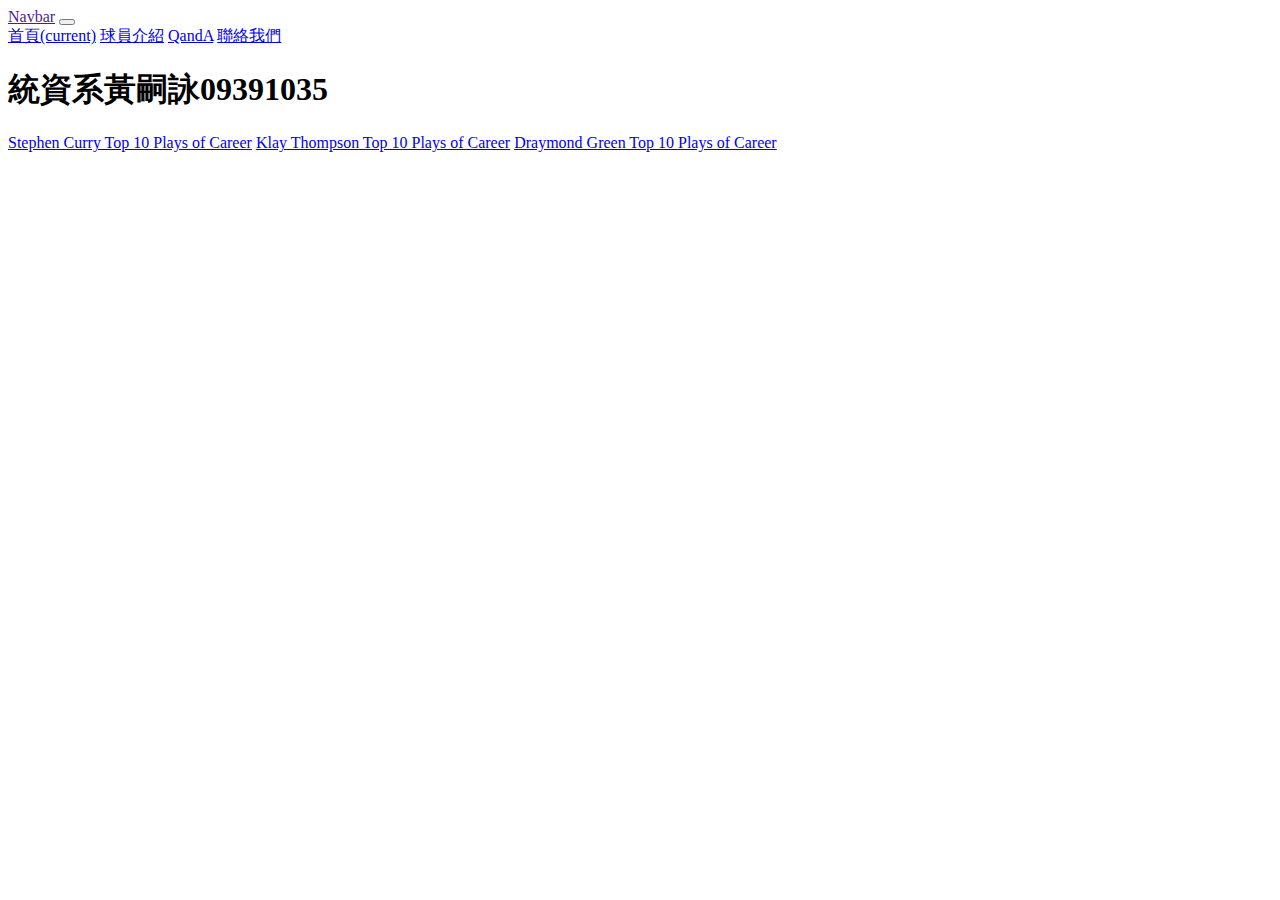
<file: index.html>
<!doctype html>
<html>

<head>
	<meta charset="utf-8">
	<!--分頁顯示的名稱 A-3 -->
	<title>09391035-黃嗣詠-金洲勇士隊球員介紹</title>
	
<!--  引入自己寫的CSS  A-2-->

	<link href="style.css" rel="stylesheet" type="text/css">
	
<!--ctrl+/ 打註解 : 這4個link 是給 bootstrap用的 B-1 -->
<link rel="stylesheet" href="https://stackpath.bootstrapcdn.com/bootstrap/4.2.1/css/bootstrap.min.css" integrity="sha384-GJzZqFGwb1QTTN6wy59ffF1BuGJpLSa9DkKMp0DgiMDm4iYMj70gZWKYbI706tWS" crossorigin="anonymous">
<link href="style.css" rel="stylesheet" type="text/css">
<script src="https://code.jquery.com/jquery-3.3.1.slim.min.js" integrity="sha384-q8i/X+965DzO0rT7abK41JStQIAqVgRVzpbzo5smXKp4YfRvH+8abtTE1Pi6jizo" crossorigin="anonymous"></script>
       
	<script src="https://cdnjs.cloudflare.com/ajax/libs/popper.js/1.14.6/umd/popper.min.js" integrity="sha384-wHAiFfRlMFy6i5SRaxvfOCifBUQy1xHdJ/yoi7FRNXMRBu5WHdZYu1hA6ZOblgut" crossorigin="anonymous"></script>
       
<script src="https://stackpath.bootstrapcdn.com/bootstrap/4.2.1/js/bootstrap.min.js" integrity="sha384-B0UglyR+jN6CkvvICOB2joaf5I4l3gm9GU6Hc1og6Ls7i6U/mkkaduKaBhlAXv9k" crossorigin="anonymous"></script>	
	


</head>	
	  
<body>

<!--給導覽列一個名字，叫做"bar"-->
<section id="bar">
		<nav class="navbar navbar-expand-md navbar-light bg-light">
			<a class="navbar-brand" href="">Navbar</a>
			<button class="navbar-toggler" type="button" data-toggle="collapse" data-target="#navbarSupportedContent" aria-controls="navbarSupportedContent" aria-expanded="false" aria-label="Toggle navigation">
				<span class="navbar-toggler-icon"></span>
			</button>


			<div class="collapse navbar-collapse" id="navbarSupportedContent">
					<div class="navbar-nav mr-auto">
						<!--class中的 avtive 代表被選擇中，所以在index.html中，active效果要放在"首頁"這個字上，在intro.html中，active效果要放在"自我介紹"這個字上-->
					<a class="nav-item nav-link active" href="index.html">首頁<span class="sr-only">(current)</span></a>
					<a class="nav-item nav-link" href="intro.html">球員介紹</a>
					<a class="nav-item nav-link" href="QA.html">QandA</a>
					<a class="nav-item nav-link" href="contact.html">聯絡我們</a>
				</div>
	
			</div>
			
		</nav>

</section>
	
<!--給jumbotron一個名稱，叫做 "first"-->
<section id="first">
  <!--套用jumbotron的樣式-->
  <div class="jumbotron">
		<!--將自己的科系名字學號套用乾淨的<h1>樣式-->
  		<h1>統資系黃嗣詠09391035</h1>
			<!--新增一個按鈕，套用btn-danger樣式，設定超連結href:到youtube、銘傳官網、XX系官網，而且是開一個新分頁 target="_blank"-->
			
			<!-- C-5 參考連結: https://bootstrap.hexschool.com/docs/4.2/components/buttons/ -->
			<a class="btn btn-danger" href="https://www.youtube.com/watch?v=2CHT0q8QBy4" target="_blank" role="button" >Stephen Curry Top 10 Plays of Career</a>
			<a class="btn btn-secondary" href="https://www.youtube.com/watch?v=kClWLPXGRZ8" target="_blank" role="button">Klay Thompson Top 10 Plays of Career</a>
			<a class="btn btn-success" href="https://www.youtube.com/watch?v=25E2QsXhF1g" target="_blank" role="button">Draymond Green Top 10 Plays of Career</a>
  </div>
</section>
	

	
	
</body>
</html>
</file>
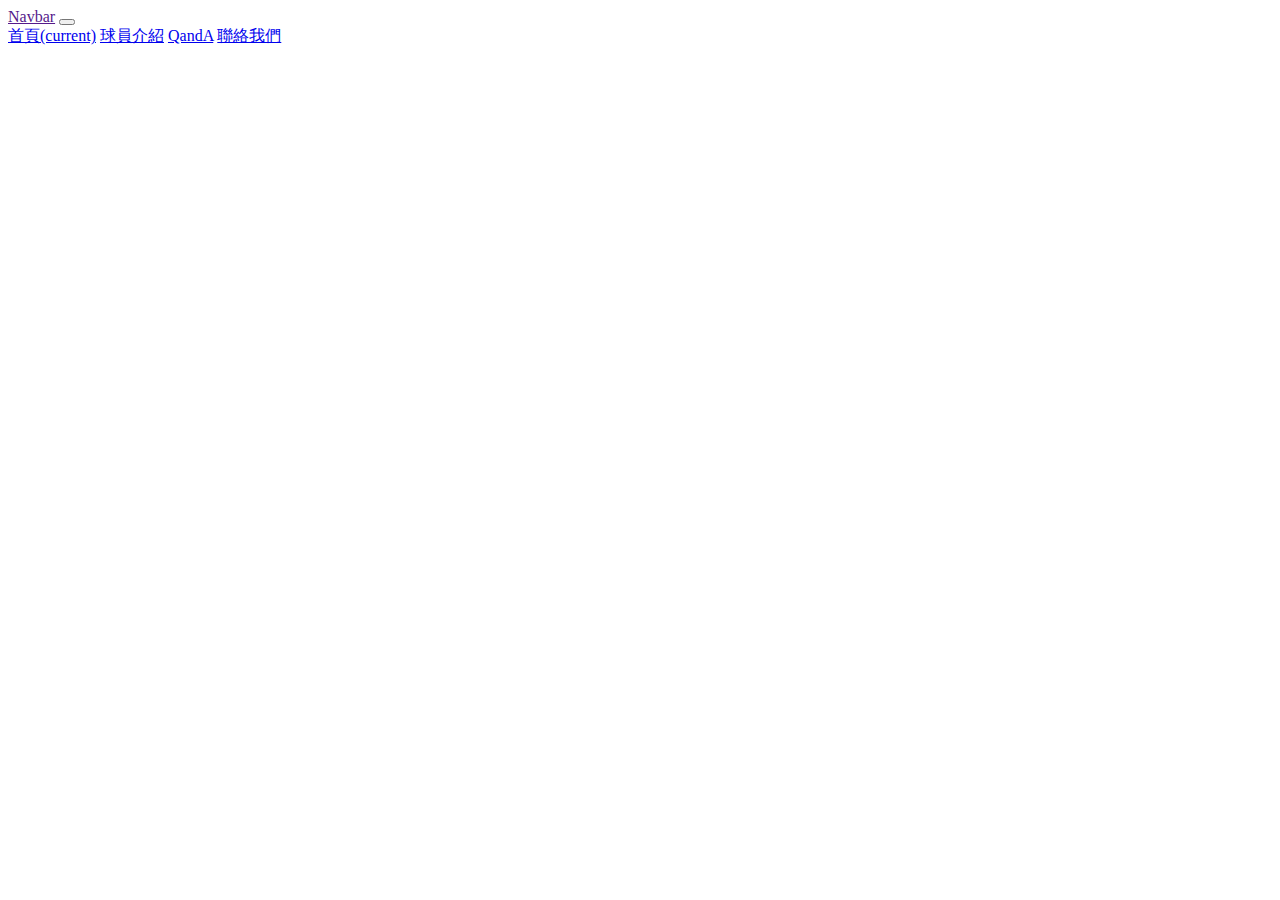
<file: contact.html>
<!doctype html>
<html>
<head>
<meta charset="utf-8">
<!--分頁顯示的名稱  A-4 -->
<title>聯絡我們</title>
		
<!--  引入自己寫的CSS  A-2-->
	<link href="style.css" rel="stylesheet" type="text/css">
	
	
<!--ctrl+/ 打註解 : 這4個link 是給 bootstrap用的 B-2 -->
<link rel="stylesheet" href="https://stackpath.bootstrapcdn.com/bootstrap/4.2.1/css/bootstrap.min.css" integrity="sha384-GJzZqFGwb1QTTN6wy59ffF1BuGJpLSa9DkKMp0DgiMDm4iYMj70gZWKYbI706tWS" crossorigin="anonymous">
	 
	<script src="https://code.jquery.com/jquery-3.3.1.slim.min.js" integrity="sha384-q8i/X+965DzO0rT7abK41JStQIAqVgRVzpbzo5smXKp4YfRvH+8abtTE1Pi6jizo" crossorigin="anonymous"></script>
       
	<script src="https://cdnjs.cloudflare.com/ajax/libs/popper.js/1.14.6/umd/popper.min.js" integrity="sha384-wHAiFfRlMFy6i5SRaxvfOCifBUQy1xHdJ/yoi7FRNXMRBu5WHdZYu1hA6ZOblgut" crossorigin="anonymous"></script>
       
	<script src="https://stackpath.bootstrapcdn.com/bootstrap/4.2.1/js/bootstrap.min.js" integrity="sha384-B0UglyR+jN6CkvvICOB2joaf5I4l3gm9GU6Hc1og6Ls7i6U/mkkaduKaBhlAXv9k" crossorigin="anonymous"></script>


</head>

<body>
<section id="bar">
		<nav class="navbar navbar-expand-md navbar-light bg-light">
			<a class="navbar-brand" href="">Navbar</a>
			<button class="navbar-toggler" type="button" data-toggle="collapse" data-target="#navbarSupportedContent" aria-controls="navbarSupportedContent" aria-expanded="false" aria-label="Toggle navigation">
				<span class="navbar-toggler-icon"></span>
			</button>


			<div class="collapse navbar-collapse" id="navbarSupportedContent">
					<div class="navbar-nav mr-auto">
						<!--class中的 avtive 代表被選擇中，所以在index.html中，active效果要放在"首頁"這個字上，在intro.html中，active效果要放在"自我介紹"這個字上-->
					<a class="nav-item nav-link active" href="index.html">首頁<span class="sr-only">(current)</span></a>
					<a class="nav-item nav-link" href="intro.html">球員介紹</a>
					<a class="nav-item nav-link" href="QA.html">QandA</a>
					<a class="nav-item nav-link" href="contact.html">聯絡我們</a>	
				
				</div>
	
			</div>
			
		</nav>

</section>
<section id="location">
<iframe src="https://www.google.com/maps/embed?pb=!1m18!1m12!1m3!1d3616.444552688205!2d121.3416973381645!3d24.98500592506857!2m3!1f0!2f0!3f0!3m2!1i1024!2i768!4f13.1!3m3!1m2!1s0x0%3A0x9e595042c9c1697!2z6YqY5YKz5aSn5a2455Sf54mp56eR5oqA5a2457O75oeJ55So55Sf54mp56eR5oqA5a-m6amX5a6k!5e0!3m2!1szh-TW!2stw!4v1622085162747!5m2!1szh-TW!2stw" width="600" height="450" style="border:0;" allowfullscreen="" loading="lazy"></iframe>










</section>






















</body>







</html>
</file>
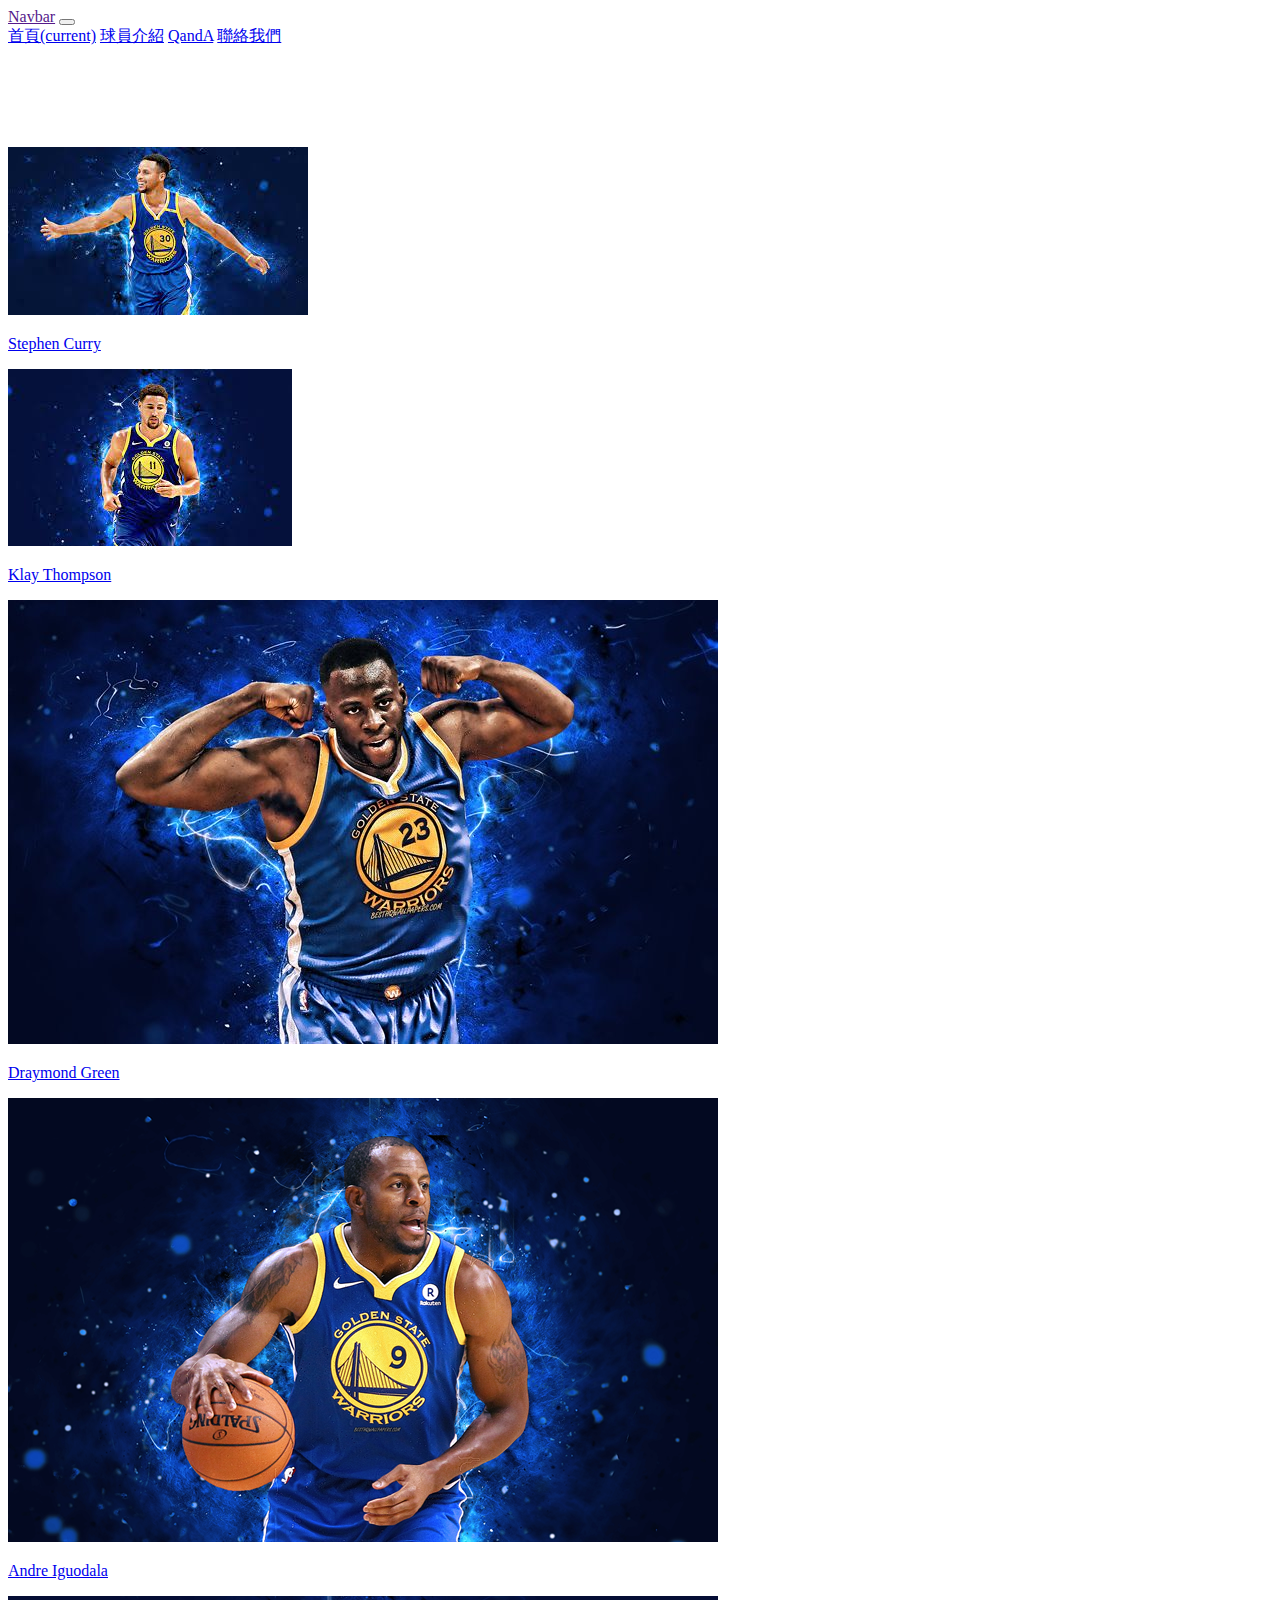
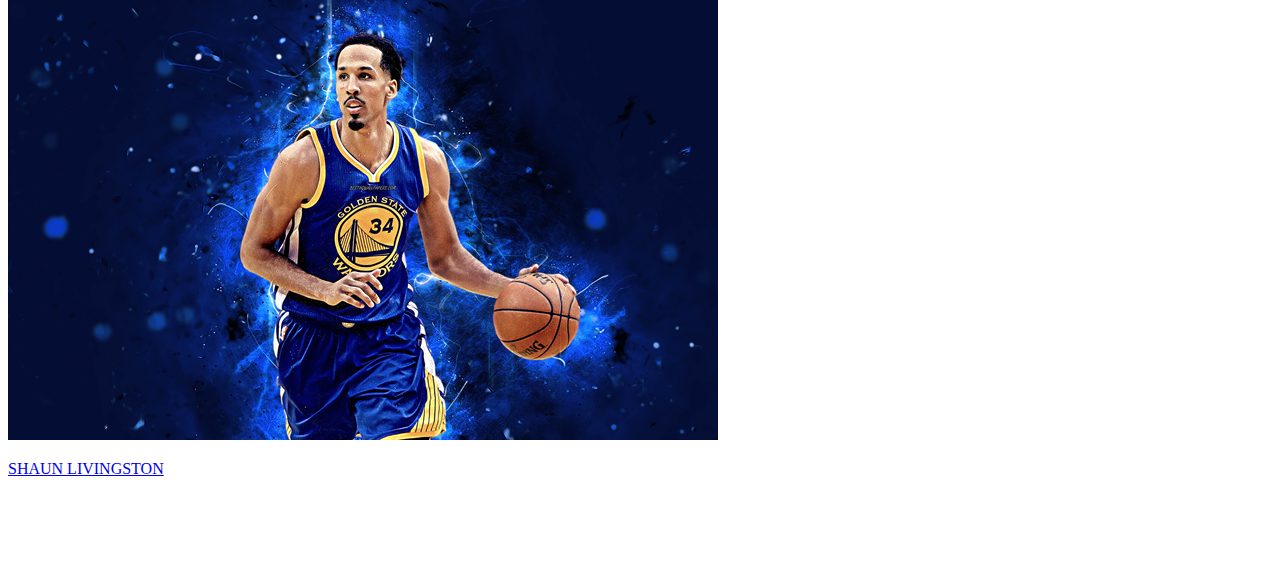
<file: intro.html>
<!doctype html>
<html>
<head>
<meta charset="utf-8">
<!--分頁顯示的名稱  A-4 -->
<title>自我介紹</title>
		
<!--  引入自己寫的CSS  A-2-->
	<link href="style.css" rel="stylesheet" type="text/css">
	
	
<!--ctrl+/ 打註解 : 這4個link 是給 bootstrap用的 B-2 -->
<link rel="stylesheet" href="https://stackpath.bootstrapcdn.com/bootstrap/4.2.1/css/bootstrap.min.css" integrity="sha384-GJzZqFGwb1QTTN6wy59ffF1BuGJpLSa9DkKMp0DgiMDm4iYMj70gZWKYbI706tWS" crossorigin="anonymous">
	 
	<script src="https://code.jquery.com/jquery-3.3.1.slim.min.js" integrity="sha384-q8i/X+965DzO0rT7abK41JStQIAqVgRVzpbzo5smXKp4YfRvH+8abtTE1Pi6jizo" crossorigin="anonymous"></script>
       
	<script src="https://cdnjs.cloudflare.com/ajax/libs/popper.js/1.14.6/umd/popper.min.js" integrity="sha384-wHAiFfRlMFy6i5SRaxvfOCifBUQy1xHdJ/yoi7FRNXMRBu5WHdZYu1hA6ZOblgut" crossorigin="anonymous"></script>
       
	<script src="https://stackpath.bootstrapcdn.com/bootstrap/4.2.1/js/bootstrap.min.js" integrity="sha384-B0UglyR+jN6CkvvICOB2joaf5I4l3gm9GU6Hc1og6Ls7i6U/mkkaduKaBhlAXv9k" crossorigin="anonymous"></script>


</head>

<body>

<!--給導覽列一個名字，叫做"bar"-->

<!-- D-1 複製index.html 裡的導覽列, 一整個section 都要複製 -->
<section id="bar">
		<nav class="navbar navbar-expand-md navbar-light bg-light">
			<a class="navbar-brand" href="">Navbar</a>
			<button class="navbar-toggler" type="button" data-toggle="collapse" data-target="#navbarSupportedContent" aria-controls="navbarSupportedContent" aria-expanded="false" aria-label="Toggle navigation">
				<span class="navbar-toggler-icon"></span>
			</button>


			<div class="collapse navbar-collapse" id="navbarSupportedContent">
					<div class="navbar-nav mr-auto">
						<!--class中的 avtive 代表被選擇中，所以在index.html中，active效果要放在"首頁"這個字上，在intro.html中，active效果要放在"自我介紹"這個字上-->
					<a class="nav-item nav-link" href="index.html">首頁<span class="sr-only">(current)</span></a>
					<a class="nav-item nav-link active" href="intro.html">球員介紹</a>
					<a class="nav-item nav-link" href="QA.html">QandA</a>
					<a class="nav-item nav-link" href="contact.html">聯絡我們</a>
				</div>
	
			</div>
			
		</nav>

</section>



	
	
<section id="introsecond">
	<div class="container">
	<div class="row">
	
		<div class="col-4">  
		<a href="https://www.espn.com/nba/player/_/id/3975/stephen-curry" target="_blank">
		<div class="card" style="width: 18rem;">
	  	<img src="img/下載.jfif" >
	  	<div class="card-body">
		<p class="card-text">Stephen Curry</p>
		</div>
		</div>
		</a>
		</div>
		
			
	<div class="col-4">
	<div class="card" style="width: 18rem;">
 	<a href="https://www.espn.com/nba/player/_/id/6475/klay-thompson" target="_blank">
	<img class="card-img-top" src="img/images.jfif" alt="Card image cap">
  	<div class="card-body">
    <p class="card-text">Klay Thompson</p>
  	</div>
	</a>
	</div>
	</div>
	
	<div class="col-4">	
	<div class="card" style="width: 18rem;">
  	<a href="https://www.espn.com/nba/player/_/id/6589/draymond-green" target="_blank">
	<img class="card-img-top" src="img/thumb2-draymond-green-golden-state-warriors-nba-joy-basketball-stars.jpg" alt="Card image cap">
  	<div class="card-body">
    <p class="card-text">Draymond Green</p>
  	</div>
	</a>
	</div>
	</div>
	
	<div class="col-4">
	<div class="card" style="width: 18rem;">
 	<a href="https://www.espn.com/nba/player/stats/_/id/2386/andre-iguodala" target="_blank">
	<img class="card-img-top" src="img/fdf863bb4b00ecd84dc543bec28a34ab.png" alt="Card image cap">
  	<div class="card-body">
    <p class="card-text">Andre Iguodala</p>
  	</div>
	</a>
	</div>
	</div>
		
	<div class="col-4">	
	<div class="card" style="width: 18rem;">
  	<a href="https://www.espn.com/nba/player/_/id/2393/shaun-livingston" target="_blank">
	<img class="card-img-top" src="img/4aa8a584a589632fe1c3615ab3f9ab9d.png" alt="Card image cap">
  	<div class="card-body">
    <p class="card-text">SHAUN LIVINGSTON</p>
  	</div>
	</a>
	</div>
	</div>	
		
		
	
		</div>
		</div>
		</section>
	
	
	
	
	
	
	
</body>
</html>
</file>
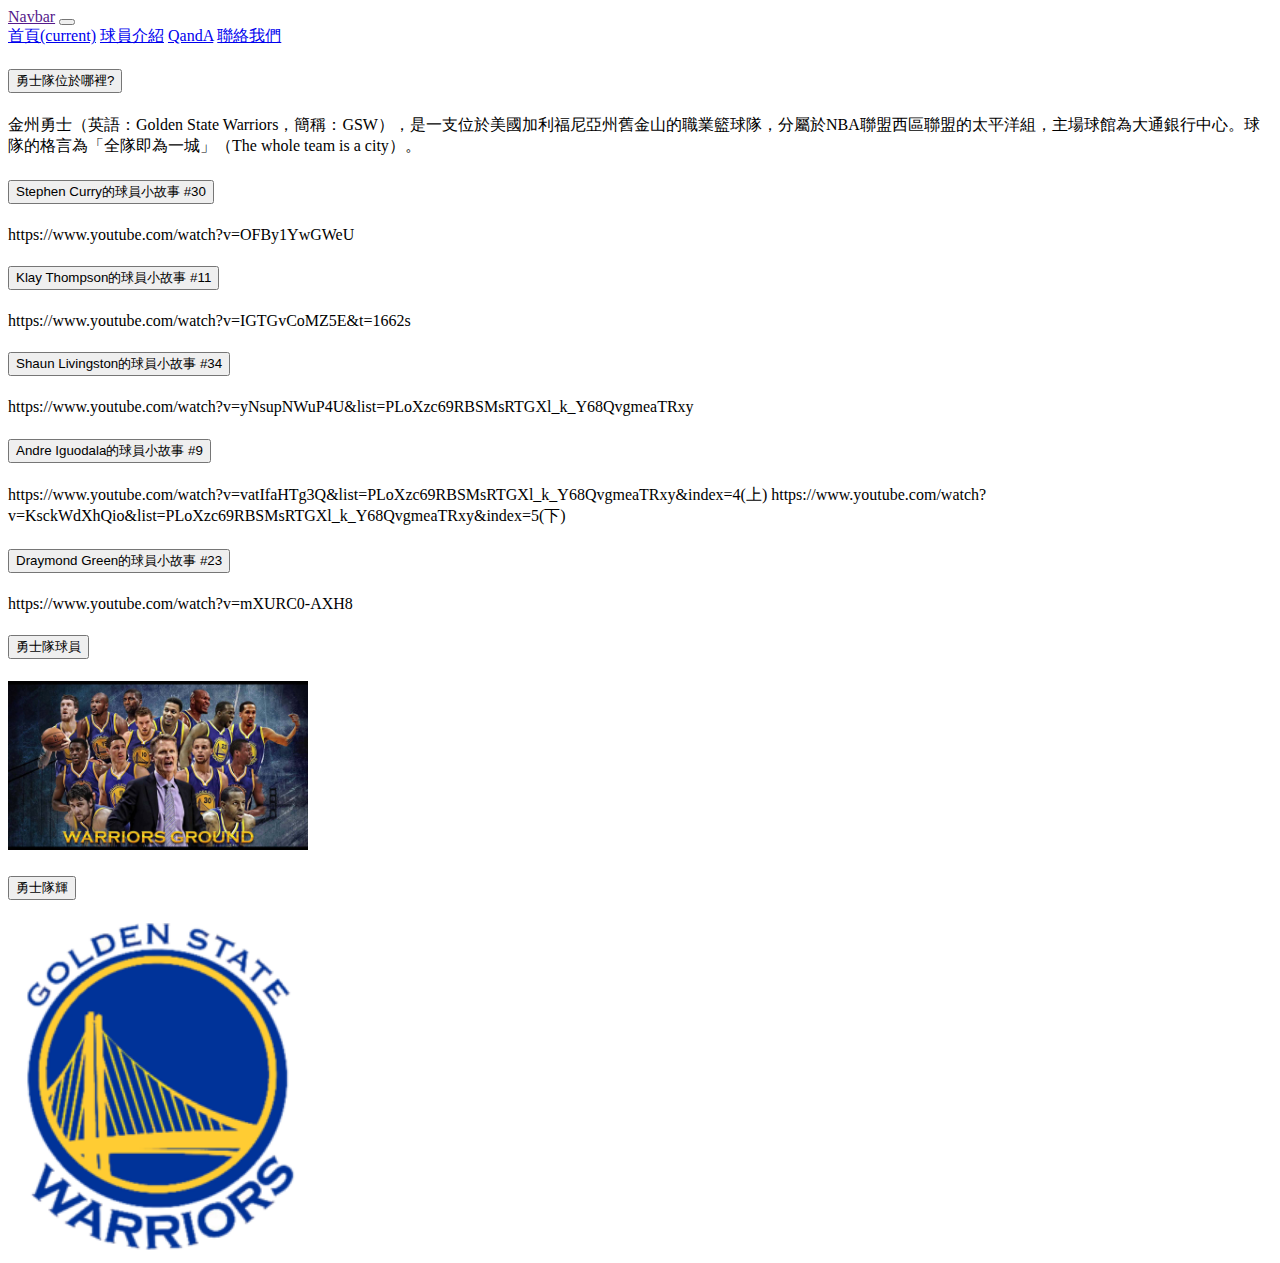
<file: QA.html>
<!doctype html>
<html>
<head>
<meta charset="utf-8">
<title>常見問題</title>
<link rel="stylesheet" href="https://stackpath.bootstrapcdn.com/bootstrap/4.2.1/css/bootstrap.min.css" integrity="sha384-GJzZqFGwb1QTTN6wy59ffF1BuGJpLSa9DkKMp0DgiMDm4iYMj70gZWKYbI706tWS" crossorigin="anonymous">
	 
	<script src="https://code.jquery.com/jquery-3.3.1.slim.min.js" integrity="sha384-q8i/X+965DzO0rT7abK41JStQIAqVgRVzpbzo5smXKp4YfRvH+8abtTE1Pi6jizo" crossorigin="anonymous"></script>
       
	<script src="https://cdnjs.cloudflare.com/ajax/libs/popper.js/1.14.6/umd/popper.min.js" integrity="sha384-wHAiFfRlMFy6i5SRaxvfOCifBUQy1xHdJ/yoi7FRNXMRBu5WHdZYu1hA6ZOblgut" crossorigin="anonymous"></script>
       
	<script src="https://stackpath.bootstrapcdn.com/bootstrap/4.2.1/js/bootstrap.min.js" integrity="sha384-B0UglyR+jN6CkvvICOB2joaf5I4l3gm9GU6Hc1og6Ls7i6U/mkkaduKaBhlAXv9k" crossorigin="anonymous"></script>
	</head>

<body>
<section id="bar">
		<nav class="navbar navbar-expand-md navbar-light bg-light">
			<a class="navbar-brand" href="">Navbar</a>
			<button class="navbar-toggler" type="button" data-toggle="collapse" data-target="#navbarSupportedContent" aria-controls="navbarSupportedContent" aria-expanded="false" aria-label="Toggle navigation">
				<span class="navbar-toggler-icon"></span>
			</button>


			<div class="collapse navbar-collapse" id="navbarSupportedContent">
					<div class="navbar-nav mr-auto">
						<!--class中的 avtive 代表被選擇中，所以在index.html中，active效果要放在"首頁"這個字上，在intro.html中，active效果要放在"自我介紹"這個字上-->
					<a class="nav-item nav-link" href="index.html">首頁<span class="sr-only">(current)</span></a>
					<a class="nav-item nav-link" href="intro.html">球員介紹</a>
					<a class="nav-item nav-link active" href="QA.html">QandA</a>
					<a class="nav-item nav-link" href="contact.html">聯絡我們</a>
				</div>
	
			</div>
			
		</nav>

</section>	
	
	
	
	
	
	
	
	<section id="QAsecond">
	<div id="accordion">
  	<div class="card">
    <div class="card-header" id="headingOne">
      <h5 class="mb-0">
        <button class="btn btn-link" data-toggle="collapse" data-target="#collapseOne" aria-expanded="true" aria-controls="collapseOne">勇士隊位於哪裡?
          
        </button>
      </h5>
    </div>

    <div id="collapseOne" class="collapse show" aria-labelledby="headingOne" data-parent="#accordion">
      <div class="card-body bodybg">
    金州勇士（英語：Golden State Warriors，簡稱：GSW），是一支位於美國加利福尼亞州舊金山的職業籃球隊，分屬於NBA聯盟西區聯盟的太平洋組，主場球館為大通銀行中心。球隊的格言為「全隊即為一城」（The whole team is a city）。
      </div>
    </div>
  </div>
  <div class="card">
    <div class="card-header" id="headingTwo">
      <h5 class="mb-0">
        <button class="btn btn-link collapsed" data-toggle="collapse" data-target="#collapseTwo" aria-expanded="false" aria-controls="collapseTwo">
         Stephen Curry的球員小故事 #30
        </button>
      </h5>
    </div>
    <div id="collapseTwo" class="collapse" aria-labelledby="headingTwo" data-parent="#accordion">
      <div class="card-body">
       https://www.youtube.com/watch?v=OFBy1YwGWeU
      </div>
    </div>
  </div>
  <div class="card">
    <div class="card-header" id="headingThree">
      <h5 class="mb-0">
        <button class="btn btn-link collapsed" data-toggle="collapse" data-target="#collapseThree" aria-expanded="false" aria-controls="collapseThree">
          Klay Thompson的球員小故事 #11
        </button>
      </h5>
    </div>
    <div id="collapseThree" class="collapse" aria-labelledby="headingThree" data-parent="#accordion">
      <div class="card-body" >
       https://www.youtube.com/watch?v=IGTGvCoMZ5E&t=1662s
      </div>
    </div>
  </div>
<div class="card">
    <div class="card-header" id="headingThree">
      <h5 class="mb-0">
        <button class="btn btn-link collapsed" data-toggle="collapse" data-target="#collapseThree" aria-expanded="false" aria-controls="collapseThree">
          Shaun Livingston的球員小故事 #34
        </button>
      </h5>
    </div>
    <div id="collapseThree" class="collapse" aria-labelledby="headingThree" data-parent="#accordion">
      <div class="card-body" >
      https://www.youtube.com/watch?v=yNsupNWuP4U&list=PLoXzc69RBSMsRTGXl_k_Y68QvgmeaTRxy
      </div>
    </div>
  </div>
<div class="card">
    <div class="card-header" id="headingThree">
      <h5 class="mb-0">
        <button class="btn btn-link collapsed" data-toggle="collapse" data-target="#collapseThree" aria-expanded="false" aria-controls="collapseThree">
          Andre Iguodala的球員小故事 #9
        </button>
      </h5>
    </div>
    <div id="collapseThree" class="collapse" aria-labelledby="headingThree" data-parent="#accordion">
      <div class="card-body" >
     https://www.youtube.com/watch?v=vatIfaHTg3Q&list=PLoXzc69RBSMsRTGXl_k_Y68QvgmeaTRxy&index=4(上)
	 https://www.youtube.com/watch?v=KsckWdXhQio&list=PLoXzc69RBSMsRTGXl_k_Y68QvgmeaTRxy&index=5(下)
      </div>
    </div>
  </div>
<div class="card">
    <div class="card-header" id="headingThree">
      <h5 class="mb-0">
        <button class="btn btn-link collapsed" data-toggle="collapse" data-target="#collapseThree" aria-expanded="false" aria-controls="collapseThree">
          Draymond Green的球員小故事 #23
        </button>
      </h5>
    </div>
    <div id="collapseThree" class="collapse" aria-labelledby="headingThree" data-parent="#accordion">
      <div class="card-body" >
    https://www.youtube.com/watch?v=mXURC0-AXH8
      </div>
    </div>
  </div>
<div class="card">
    <div class="card-header" id="heading4">
      <h5 class="mb-0">
        <button class="btn btn-link collapsed" data-toggle="collapse" data-target="#collapse4" aria-expanded="false" aria-controls="collapse4">
          勇士隊球員
        </button>
      </h5>
    </div>
    <div id="collapse4" class="collapse" aria-labelledby="heading4" data-parent="#accordion">
      <div class="card-body">
        <img src="img/金洲隊員.jpg" width="300px" class="img-rounded">
      </div>
    </div>
  </div>








<div class="card">
    <div class="card-header" id="heading4">
      <h5 class="mb-0">
        <button class="btn btn-link collapsed" data-toggle="collapse" data-target="#collapse4" aria-expanded="false" aria-controls="collapse4">
          勇士隊輝
        </button>
      </h5>
    </div>
    <div id="collapse4" class="collapse" aria-labelledby="heading4" data-parent="#accordion">
      <div class="card-body">
        <img src="img/200px-Golden_State_Warriors_logo.png" width="300px" class="img-rounded">
      </div>
    </div>
  </div>
		</div>
	
	</section>
	
</body>
</html>
</file>
<file: style.css>
@charset "utf-8";
/* CSS Document */


/*	請將first 裡的 jumbotron class 的高度設定為 50vh。*/
#first .jumbotron{
	

	height: 50vh;
	
}


/*	請將first 裡的 h1 標籤的文字顏色為 brown。*/
#first h1{

	color:brown；
	
}

#introfirst img
{
	
	height:300px;
	
}

#introfirst a{
	text-decoration: none;
	color:#0B49C4;
	
}
#introsecond{
	
	padding-top: 100px;
	padding-bottom: 70px;
	
}
#accordionExample img{
border-radius: 5px;
}



.accordion{
	

	box-shadow:0 0 10px rgba( 30,30,0,0.2);
	border-radius:5px;
	overflow:hidden;
	font-family:"Quicksand", sans-serif;
}

.bodybg{

	color:white;
	background-color: cadetblue;
}
#location{
padding-top: 80px;

}
#QAsecond{
padding-top: 80px;
}
</file>
